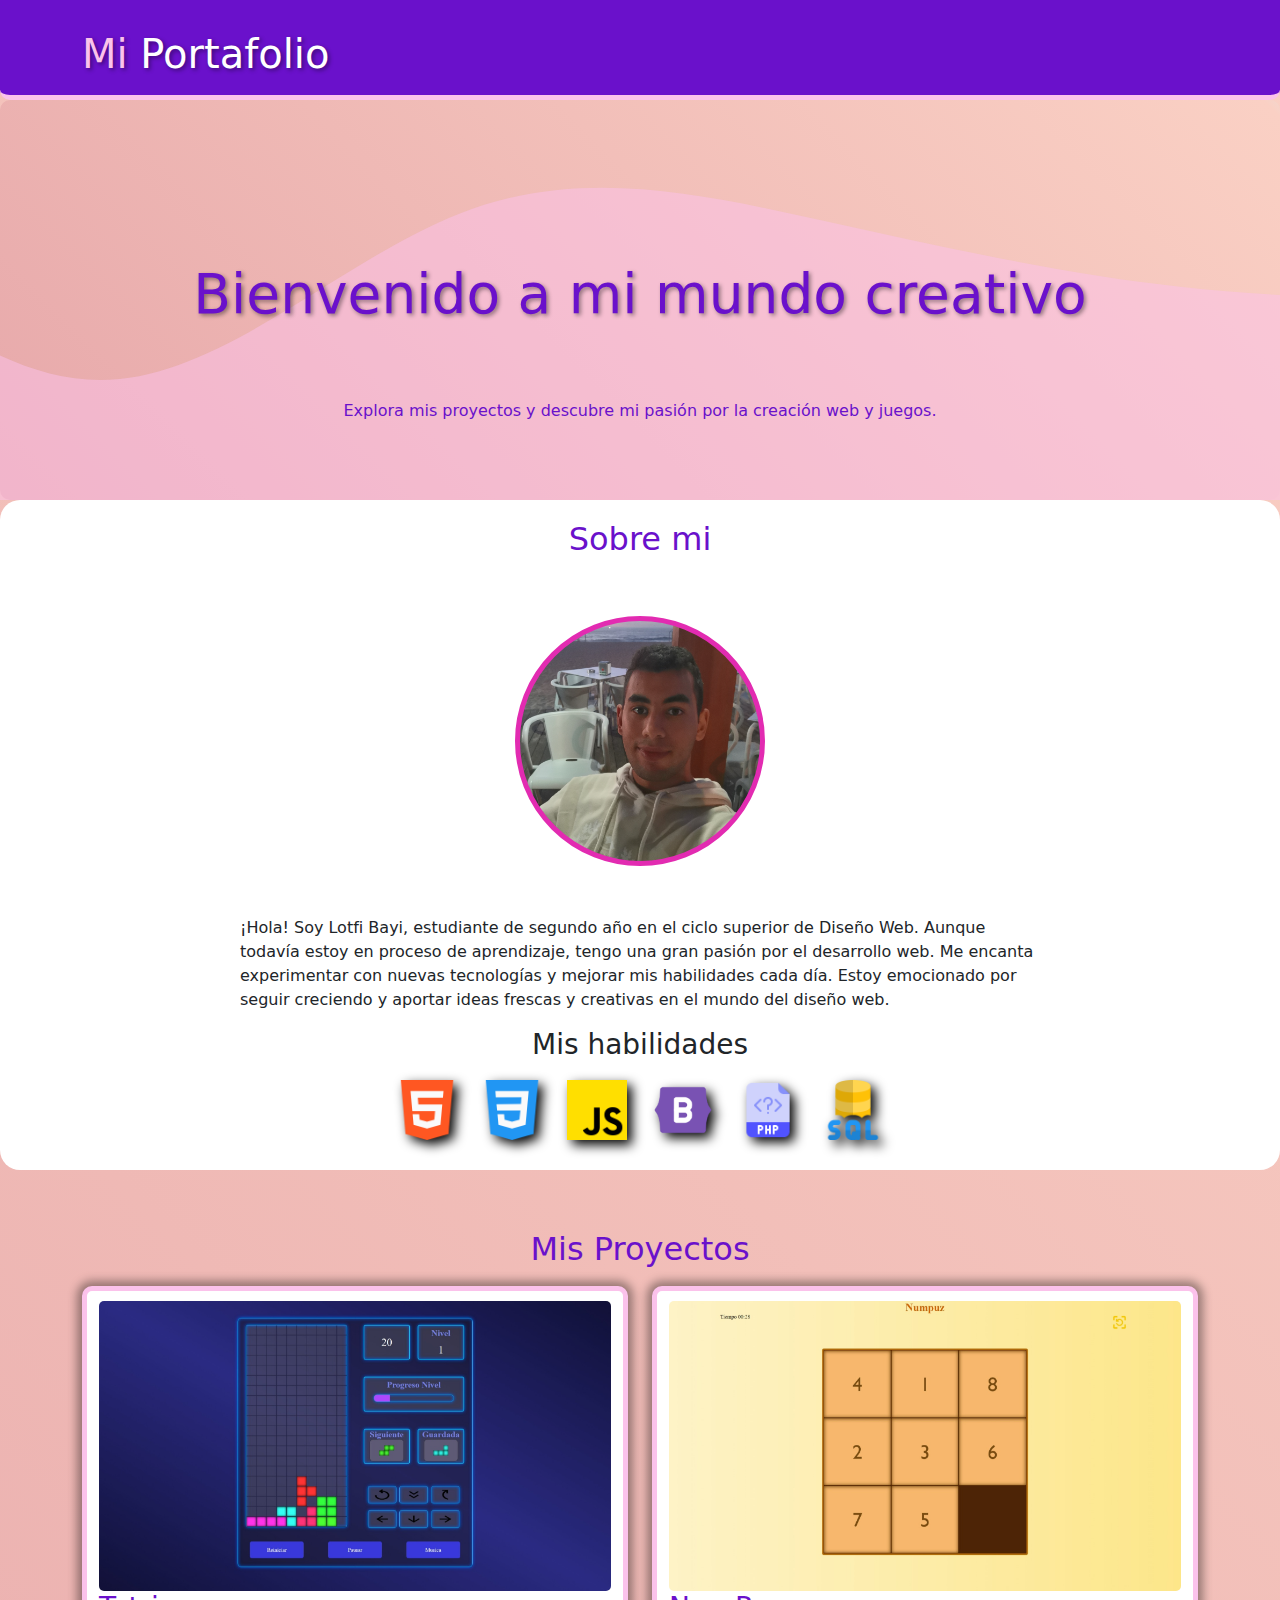
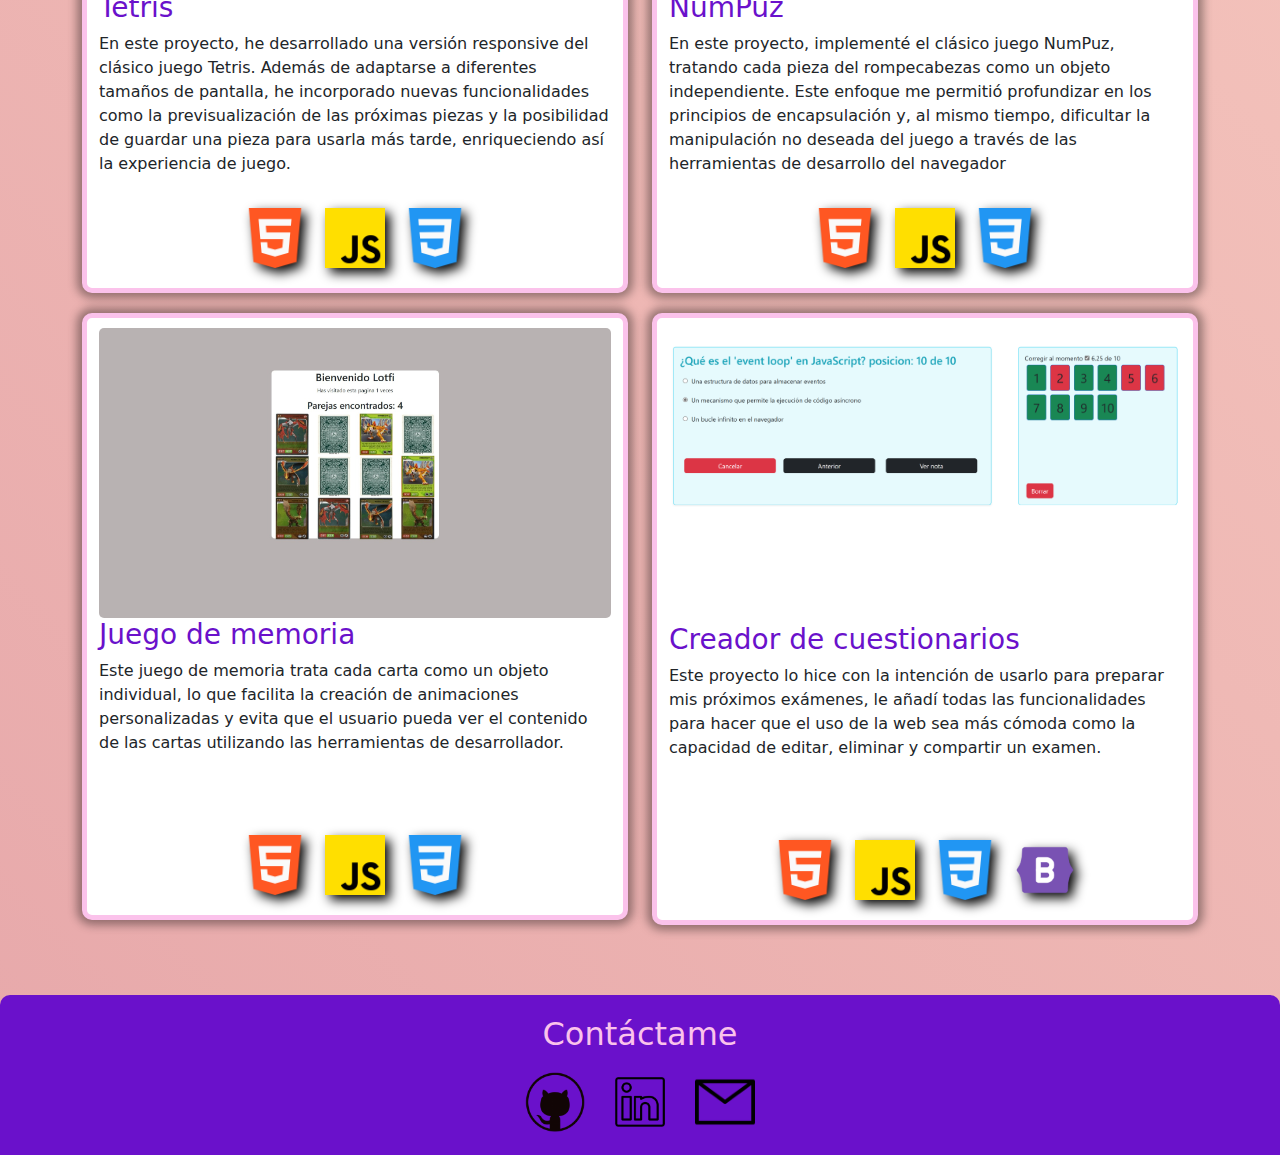
<file: index.html>
<!DOCTYPE html>
<html lang="es">

<head>
    <meta charset="UTF-8">
    <meta name="viewport" content="width=device-width, initial-scale=1.0">
    <title>LatifisWeb</title>
    <link href=" https://cdn.jsdelivr.net/npm/bootstrap@5.3.3/dist/css/bootstrap.min.css" rel="stylesheet"
        integrity="sha384-QWTKZyjpPEjISv5WaRU9OFeRpok6YctnYmDr5pNlyT2bRjXh0JMhjY6hW+ALEwIH" crossorigin="anonymous">
    <link rel="stylesheet" href="styles.css">
</head>

<body>
    <header>
        <div class="container">
            <h1 id="title" class="text-shadow"><span class="text-cPink">Mi</span> Portafolio</h1>
            <nav>
                <div class="btn-nav">☰</div>
                <ul>
                    <li><a href="#">Inicio</a></li>
                    <li><a href="#">Sobre mí</a></li>
                    <li><a href="#">Proyectos</a></li>
                    <li><a href="#">Contacto</a></li>
                </ul>
            </nav>
        </div>
    </header>
    <main>
        <section id="start" class="text-cPurple">
            <div class="container-max">
                <h1 class="text-shadow">Bienvenido a mi mundo creativo</h1>
                <p>Explora mis proyectos y descubre mi pasión por la creación web y juegos.</p>
            </div>
        </section>
        <section id="about" class="container">
            <h2 class="text-cPurple">Sobre mi</h2>
            <div id="perfilImg"></div>
            <p>
                ¡Hola! Soy Lotfi Bayi, estudiante de segundo año en el ciclo superior de Diseño Web. Aunque
                todavía estoy en proceso de aprendizaje, tengo una gran pasión por el desarrollo web. Me
                encanta experimentar con nuevas tecnologías y mejorar mis habilidades cada día. Estoy
                emocionado por seguir creciendo y aportar ideas frescas y creativas en el mundo del diseño
                web.
            </p>
            <div class="skills">
                <h3>Mis habilidades</h3>
                <img src="img/icons/html.png" title="HTML" alt="html" class="icono">
                <img src="img/icons/css.png" title="CSS" alt="css" class="icono">
                <img src="img/icons/js.png" title="JavaScript" alt="javaScript" class="icono">
                <img src="img/icons/bootstrap.png" title="Bootstrap" alt="Bootstrap" class="icono">
                <img src="img/icons/php.png" title="PHP" alt="PHP" class="icono">
                <img src="img/icons/sql.png" title="SQL" alt="SQL" class="icono">
            </div>
        </section>

        <section id="projects" class="container">
            <h2 class="text-blue-1 txt-center">Mis Proyectos</h2>
            <div class="row">
                <div class="project col-6">
                    <div class="container mx-auto">
                        <img class="img-proyect" src="img/proyectos/tetris.jpeg" alt="nombreProyecto">
                        <h3><a href="./juegos/tetris/index.html">Tetris</a></h3>
                        <p class="description">
                            En este proyecto, he desarrollado una versión responsive del clásico juego Tetris. Además de
                            adaptarse a diferentes tamaños de pantalla, he incorporado nuevas funcionalidades como la
                            previsualización de las próximas piezas y la posibilidad de guardar una pieza para usarla
                            más tarde, enriqueciendo así la experiencia de juego.
                        </p>
                        <p class="resumen">Recreacion del juego Tetris responsive</p>
                        <div class="skills">
                            <img src="img/icons/html.png" title="HTML" alt="html" class="icono">
                            <img src="img/icons/js.png" title="JavaScript" alt="javaScript" class="icono">
                            <img src="img/icons/css.png" title="CSS" alt="css" class="icono">
                        </div>
                    </div>
                </div>
                <div class="project col-6">
                    <div class="container mx-auto">
                        <img class="img-proyect" src="img/proyectos/numPuz.jpeg" alt="nombreProyecto">
                        <h3><a href="./juegos/numPuz/index.html">NumPuz</a></h3>
                        <p class="description">En este proyecto, implementé el clásico juego NumPuz, tratando cada pieza
                            del rompecabezas como un objeto independiente. Este enfoque me permitió profundizar en los
                            principios de encapsulación y, al mismo tiempo, dificultar la manipulación no deseada del
                            juego a través de las herramientas de desarrollo del navegador</p>
                        <p class="resumen">Juego numpuz encapsulado</p>
                        <div class="skills">
                            <img src="img/icons/html.png" title="HTML" alt="html" class="icono">
                            <img src="img/icons/js.png" title="JavaScript" alt="javaScript" class="icono">
                            <img src="img/icons/css.png" title="CSS" alt="css" class="icono">
                        </div>
                    </div>
                </div>
                <div class="project col-6">
                    <div class="container mx-auto">
                        <img class="img-proyect" src="img/proyectos/cartas.jpeg" alt="nombreProyecto">
                        <h3><a href="./juegos/e06cartas/">Juego de memoria</a></h3>
                        <p class="description">Este juego de memoria trata cada carta como un objeto individual, lo que
                            facilita la creación de animaciones personalizadas y evita que el usuario pueda ver el
                            contenido de las cartas utilizando las herramientas de desarrollador.</p>
                        <p class="resumen">Juego de memoria encapsulado y con animación de rotacion</p>
                        <div class="skills">
                            <img src="img/icons/html.png" title="HTML" alt="html" class="icono">
                            <img src="img/icons/js.png" title="JavaScript" alt="javaScript" class="icono">
                            <img src="img/icons/css.png" title="CSS" alt="css" class="icono">
                        </div>
                    </div>
                </div>
                <div class="project col-6">
                    <div class="container mx-auto">
                        <img class="img-proyect" src="img/proyectos/cuestionario.png" alt="nombreProyecto">
                        <h3><a href="./miniProyectos/cuestionariosTipoTest/index.html">Creador de cuestionarios</a></h3>
                        <p class="description">Este proyecto lo hice con la intención de usarlo para preparar mis próximos exámenes, le añadí todas las funcionalidades para hacer que el uso de la web sea más cómoda como la capacidad de editar, eliminar y compartir un examen.</p>
                        <p class="resumen">Creador de exámenes de tipo test con funcionalidades necesarias, como crear, editar, eliminar, exportar, importar e imprimir exámenes.</p>
                        <div class="skills">
                            <img src="img/icons/html.png" title="HTML" alt="html" class="icono">
                            <img src="img/icons/js.png" title="JavaScript" alt="javaScript" class="icono">
                            <img src="img/icons/css.png" title="CSS" alt="css" class="icono">
                            <img src="img/icons/bootstrap.png" title="Bootstrap" alt="Bootstrap" class="icono">
                        </div>
                    </div>
                </div>
            </div>
        </section>
    </main>
    <footer>
        <div id="contact" class="container mx-auto">
            <h2 class="text-center text-cPink">Contáctame</h2>
            <a href="https://github.com/Lotite"><img src="img/icons/github.png" title="HTML" alt="html"
                    class="icono"></a>
            <a href="https://www.linkedin.com/in/lotfi-bayi/"><img src="img/icons/linkedin.png" title="HTML" alt="html"
                    class="icono"></a>
            <a href="mailto:bayilotfi@gmail.com"><img src="img/icons/email.png" title="HTML" alt="html"
                    class="icono"></a>
        </div>
    </footer>
</body>

</html>
</file>
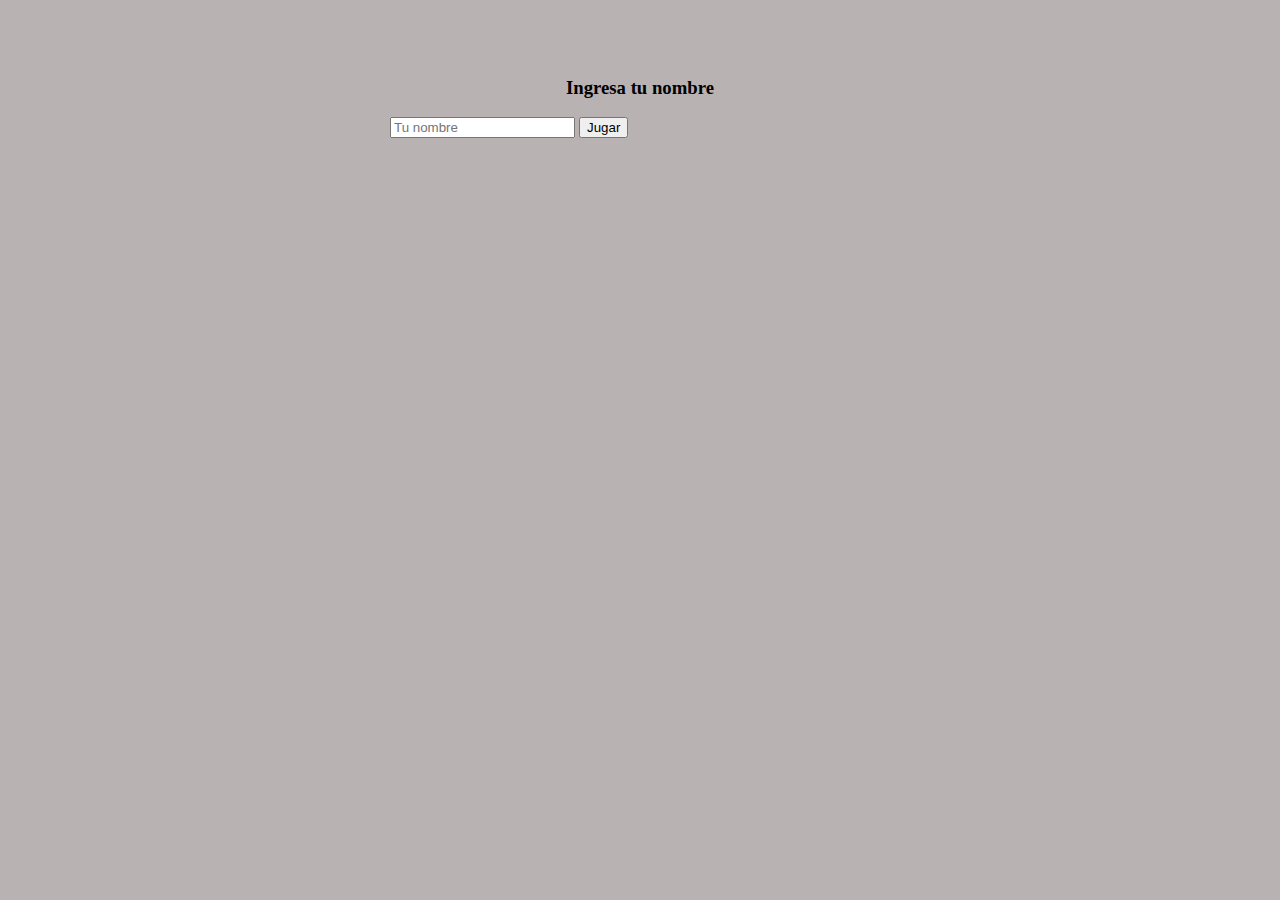
<file: juegos/e06cartas/index.html>
<!doctype html>
<html lang="es">

<head>
    <title>Title</title>
    <!-- Required meta tags -->
    <meta charset="utf-8" />
    <meta name="viewport" content="width=device-width, initial-scale=1, shrink-to-fit=no" />
    <link href="https://cdn.jsdelivr.net/npm/bootstrap@5.3.2/dist/css/bootstrap.min.css" rel="stylesheet"
    integrity="sha384-T3c6CoIi6uLrA9TneNEoa7RxnatzjcDSCmG1MXxSR1GAsXEV/Dwwykc2MPK8M2HN" crossorigin="anonymous" />
    <!-- Estilo propio -->
    <link rel="stylesheet" href="cartas.css">
    <script type="module" src="cartas.js"></script>
    <!-- aw -->
    <!-- Bootstrap CSS v5.2.1 -->
   
</head>

<body>
    <div id="notificacion">
        <img src="like.svg" alt="like"> <span>Felicidades has GANDADO!!!!!</span>
        <button class="btn"><img src="reiniciar.svg" alt="reiniciar"></button>
    </div>
    <div id="contenedor">
        <h2>Hola Lotfi</h2>
        <p>Has visitado esta pagina 0</p>
        <h3>Parejas encontrados: 0</h3>
        <table>
        </table>
    </div>
</body>

</html>
</file>
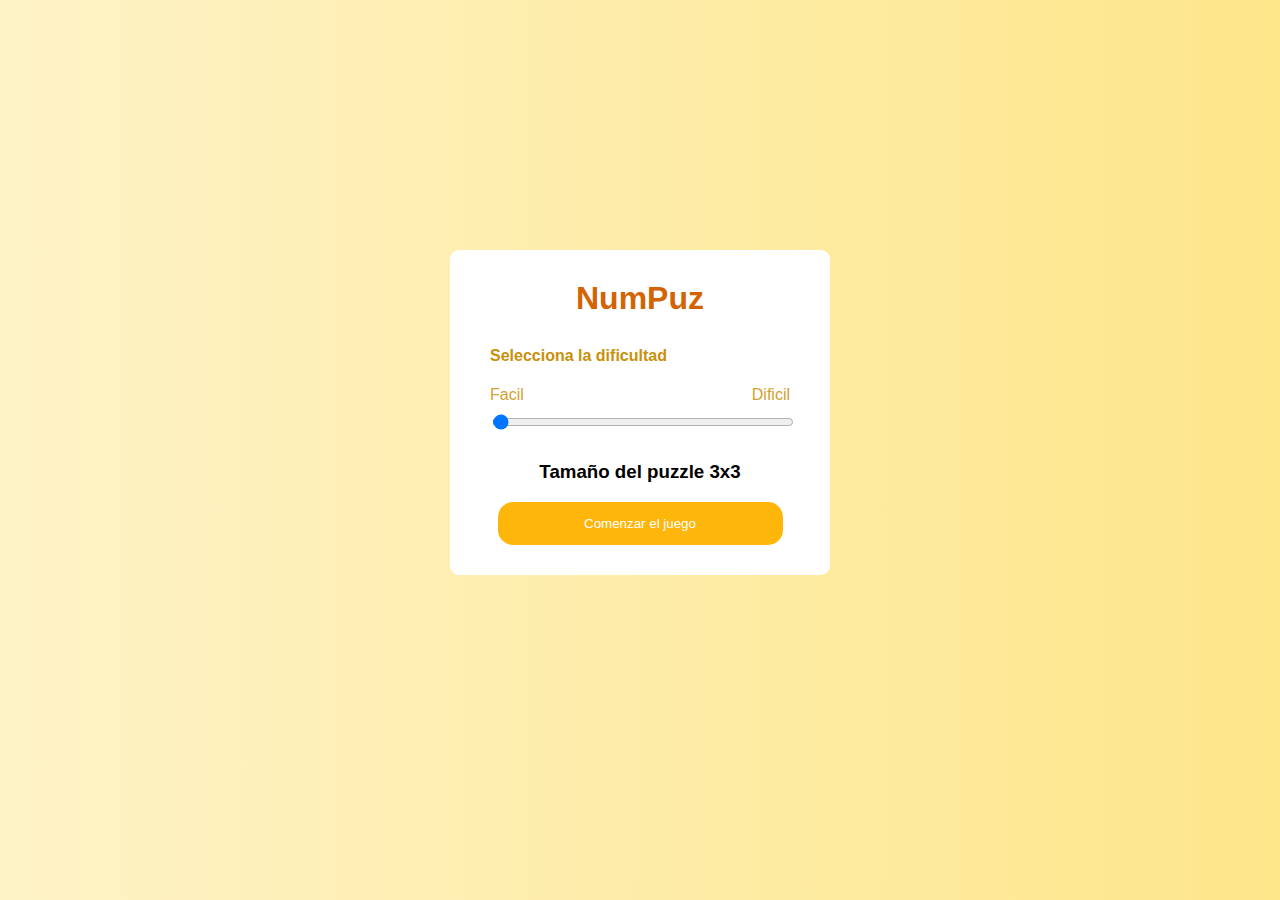
<file: juegos/numPuz/index.html>
<!doctype html>
<html lang="es">

<head>
    <title>NumPuz</title>
    <!-- Required meta tags -->
    <meta charset="utf-8" />
    <meta name="viewport" content="width=device-width, initial-scale=1, shrink-to-fit=no" />
    <link rel="stylesheet" href="numEstilo.css" />
    <script src="numPuz.js" defer></script>
</head>

<body>
    <div id="menu">
        <h1>NumPuz</h1>
        <label>
            <h4>Selecciona la dificultad</h4>
            <p id="pDificultad"><span>Facil</span><span>Dificil</span></p>
            <input type="range" id="dificultad" min="3" max="10" value="3">
        </label>
        <h3>Tamaño del puzzle <span id="tamaño">3x3</span></h3>
        <button id="jugar">Comenzar el juego</button>
    </div>
    <div id="juego">
        <h1>Numpuz</h1> 
        <div id="info">Tiempo <span id="tiempo1">00:00</span><button id="reordenar"><img src="reintentar.svg"></button></div>
    </div>
    <div id="victoria">
        <div class="contenedor">
            <h1>Ganaste 👏😁👍 !!!</h1>
            <p><strong>Numero de movimientos:</strong><span id="numMovimientos">0</span></p>
            <p><strong>Tiempo:</strong><span id="tiempo2">00:00</span></p>
            <button id="reiniciar"> Jugar de nuevo</button>
        </div>
    </div>
</body>

</html>
</file>
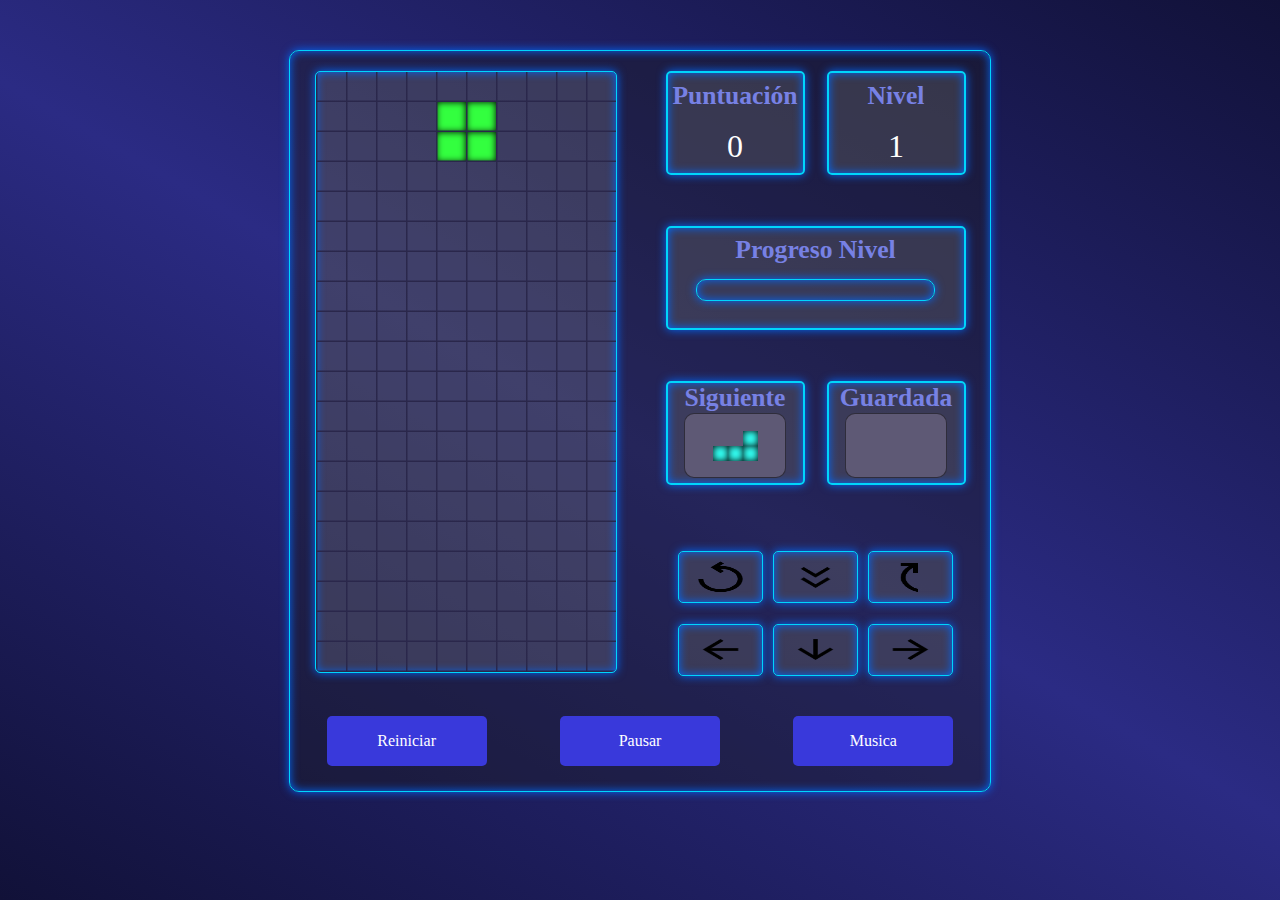
<file: juegos/tetris/index.html>
<!DOCTYPE html>
<html lang="es">

<head>
    <meta charset="UTF-8">
    <meta name="viewport" content="width=device-width, initial-scale=1.0">
    <title>Tetris</title>
    <link rel="stylesheet" href="stylesTetris.css">
    <script type="module" src="main.js"></script>
   
</head>

<body>

    <div id="container">
        <div id="contenedor" class="led">
            <main id="tablero" class="led">
                <div id="casillas"></div>
            </main>
            <section>
                <div id="info">
                    <div class="caja led" id="puntuaje">
                        <h3>Puntuación</h3>
                        0
                    </div>
                    <div class="caja led" id="nivel">
                        <h3>Nivel</h3>
                        1
                    </div>
                    <div class="caja2 led" id="puntos">
                        <h3>Progreso Nivel</h3>
                        <div class="led" id="barra">
                            <div id="linea" >

                            </div>
                        </div>
                    </div>
                    <div class="caja contenedor led" >
                        <h3>Siguiente</h3>
                        <div id="siguiente" class="almacen">

                        </div>
                    </div>
                    <div class="caja contenedor led" id="Guardar">
                        <h3>Guardada</h3>
                        <div id="memoria" class="almacen">

                        </div>
                    </div>
                </div>
                <div id="botones">
                    <div class="btn key led" id="rotar"><img src="img/replay.png" alt="button"></div>
                    <div class="btn key led" id="colocar"><img src="img/key_down.png" alt="button"></div>
                    <div class="btn key led" id="guardar"><img src="img/save.png" alt="button"></div>
                    <div class="btn key led" id="izquierda"><img src="img/arrow_left.png" alt="button"></div>
                    <div class="btn key led" id="bajar"><img src="img/arrow_down.png" alt="button"></div>
                    <div class="btn key led" id="derecha"><img src="img/arrow_right.png" alt="button"></div>
                </div>
            </section>
            <footer>
                <div class="btn btn-menu">Reiniciar</div>
                <div class="btn btn-menu" id="pausa">Pausar</div>
                <div class="btn btn-menu"> Musica</div>
            </footer>
        </div>
    </div>
</body>

</html>
</file>
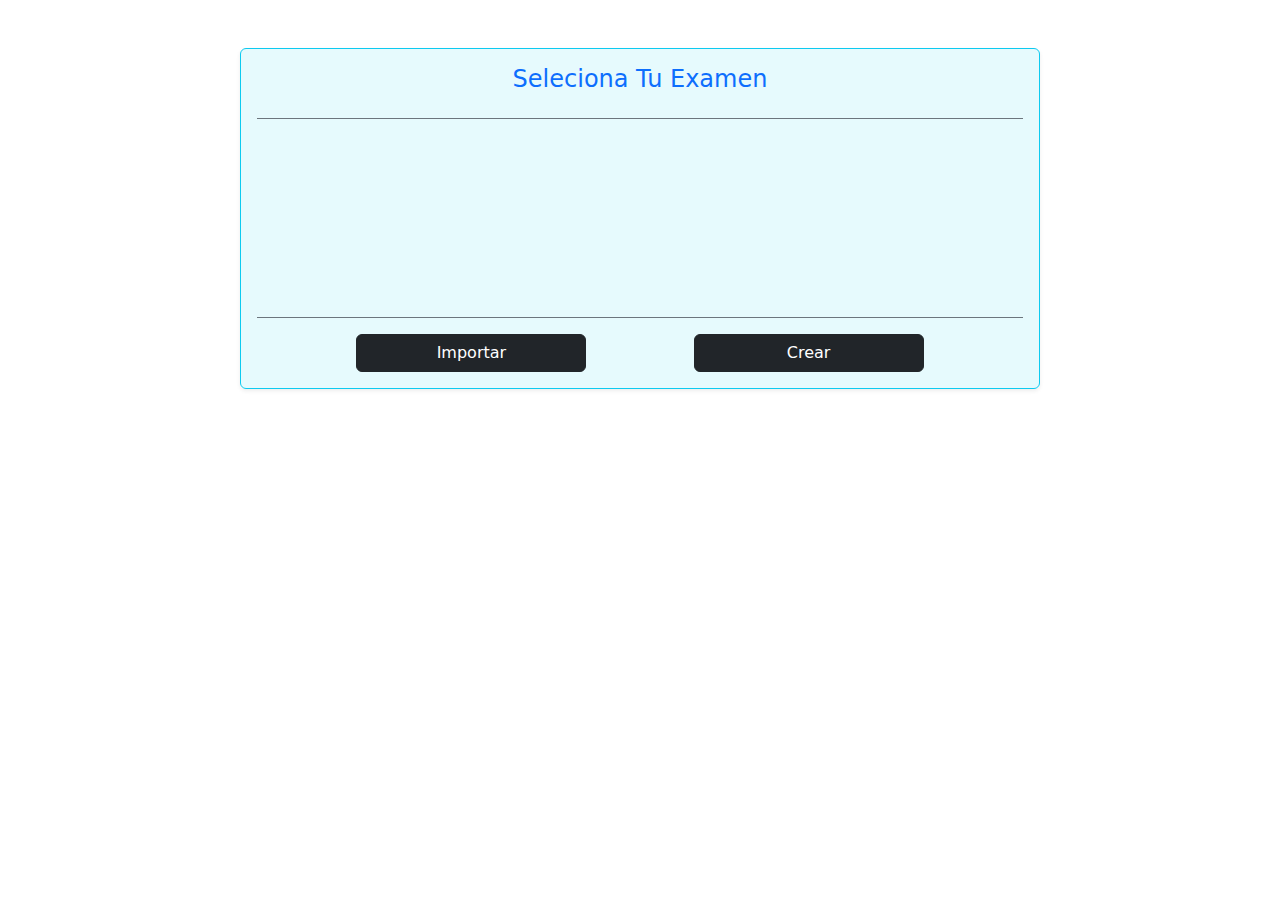
<file: miniProyectos/cuestionariosTipoTest/index.html>
<!DOCTYPE html>
<html lang="es">

<head>
    <meta charset="UTF-8">
    <meta name="viewport" content="width=device-width, initial-scale=1.0">  
    <title>Preguntas</title>
    <link rel="stylesheet" href="stylesCuestionario.css">
    <link href="https://cdn.jsdelivr.net/npm/bootstrap@5.3.3/dist/css/bootstrap.min.css" rel="stylesheet" integrity="sha384-QWTKZyjpPEjISv5WaRU9OFeRpok6YctnYmDr5pNlyT2bRjXh0JMhjY6hW+ALEwIH" crossorigin="anonymous">
    <script type="module" src="mainCuestionario.js"></script>
</head>

<body>
    <main>
        <div id="menu" class=" mx-auto p-3 bg-info  bg-opacity-10 border border-info border rounded mt-5">
            <h1>Seleciona Tu Examen</h1>
            <div id="examenes"></div>
            <div class="button-group mx-auto">
                <button id="addPregunta" class="mx-2 btn-half-width  btn btn-menu btn-dark">Importar</button>
                <button id="makePregunta" class="mx-2 btn-half-width btn btn-menu btn-dark">Crear</button>
            </div>
        </div>
        <div id="prueba">
            <div id="preguntas" class="container p-3 bg-info bg-opacity-10 border border-info border rounded mt-5">
                <h3>Pregunta</h3>
                <div id="opciones">
                    <div class="opcion"><label><input type="radio" name="pregunta1"><span>Respuesta1</span></label></div>
                    <div class="opcion">
                        <label><input type="radio" name="pregunta1"> <span>Respuesta1</span></label>
                    </div>
                    <div class="opcion">
                        <label><input type="radio" name="pregunta1"> <span>Respuesta1</span></label>
                    </div>
                    <div class="opcion">
                        <label><input type="radio" name="pregunta1"> <span>Respuesta1</span></label>
                    </div>
                </div>
                <div class="mx-auto button-group">
                    <button id="cancelarHacerExamen" class="btn btn-half-width btn-danger gb-gradient">Cancelar</button>
                    <button id="anterior" class="btn-half-width mx-2 btn btn-menu btn-dark">Anterior</button>
                    <button id="siguiente" class="btn-half-width mx-2 btn btn-menu btn-dark">Siguiente</button>
                </div>
            </div>
            <div id="datosPrueba" class="container p-3 bg-info bg-opacity-10 border border-info border rounded mt-5">
                <label> Corregir al momento <input id="corregir" type="checkbox"></label>
                <span id="nota">Nota: 10/10</span>
                <div id="preguntasDatos"></div>
                <button id="borrarPreguntasInfo" class="btn btn-danger gb-gradient">Borrar</button>
            </div>
        </div>
        <div id="context-menu">
            <div id="abrir" class="context-menu-item">Abrir</div>
            <div id="editar" class="context-menu-item">Editar</div>
            <div id="imprimir" class="context-menu-item">Imprimir</div>
            <div id="codificar" class="context-menu-item">Exportar</div>
            <div id="eliminar" class="context-menu-item">Eliminar</div>
        </div>
        <div id="crearExamen" class="mx-auto mt-5 p-3 bg-info bg-opacity-10 border border-info border rounded">
            <div id="contenedor">

            </div>
            <div class="button-group mx-auto">
                <button id="cancelarCrearExamen" class="btn btn-danger gb-gradient">Cancelar</button>
                <button id="addCrearPregunta" class="btn btn-success bg-gradient">Añadir Pregunta</button>
                <button id="bCrearExamen" class="btn btn-dark">Crear el examen</button>
            </div>
        </div>
        <div id="imprimirPDF" class="container"></div>
        
    </main>
</body>

</html>
</file>
<file: styles.css>
:root {
    --morado: #6a11cb;
    --rosa: #fbc2eb;

}

/* Clases generales */
.text-cPink {
    color: var(--rosa);
}

.text-cPurple {
    color: var(--morado);
}

.text-shadow {
    text-shadow: 2px 2px 4px rgba(0, 0, 0, 0.419);
}

.txt-center{
    text-align: center;
}

/*Elementos más precisos*/
html{
    background: var(--morado);
}
body {
    overflow-x: hidden;
    background: linear-gradient(45deg, #e7a8aa 0%, #fad0c4 99%, #f3d6cd 100%);
    display: flex;
    flex-direction: column;
    
}

header {
    min-height: 100px;
    background: var(--morado);
    color: #fff;
    padding-top: 30px;
    border-bottom: var(--rosa) 5px solid;
    border-radius:  0 0 10px 10px;

}

.btn-nav {
    display: none;
}

header .container {
    display: flex;
    align-items: center;
    justify-content: space-between;
}

header h1 {
    width: 40%;
    text-wrap: nowrap;
}
/*Pendiente de implementar un nav con botón de expansión */
nav {
    display: none;
    flex-grow: 1;
    max-width: 600px;
    margin-left: 10%;
}

header ul {
    list-style: none;
    display: flex;
    justify-content: space-around;
    flex-wrap: nowrap;
    padding: 0;
    margin: 0;

    & li {
        margin-inline: 5px;
    }
}

header a {
    color: #fff;
    text-decoration: none;
    text-transform: uppercase;
    font-size: 16px;
}

header a:hover {
    color: #fbc2eb;
}




main {
    flex-grow: 1;
    padding: 0;
    &>* {
        margin-block: 60px;
    }
}

#start {
    margin: 0;
    border-radius: 10px;
    height: 400px;
    text-align: center;
    background: linear-gradient(45deg, #e7a8aa 0%, #fad0c4 99%, #f3d6cd 100%);
}

#start .container-max {
    width: 100%;
    height: 100%;
    padding-inline: 5%;
    display: flex;
    flex-direction: column;
    justify-content: space-evenly;
    align-items: center;
    background: url('data:image/svg+xml;utf8,<svg xmlns="http://www.w3.org/2000/svg" viewBox="0 0 1440 320"><path fill="%23fbc2eb" fill-opacity="0.5" d="M0,32L48,80C96,128,192,224,288,224C384,224,480,128,576,90.7C672,53,768,75,864,96C960,117,1056,139,1152,149.3C1248,160,1344,160,1392,160L1440,160L1440,320L1392,320C1344,320,1248,320,1152,320C1056,320,960,320,864,320C768,320,672,320,576,320C480,320,384,320,288,320C192,320,96,320,48,320L0,320Z"></path></svg>') no-repeat bottom center;
    background-size: cover;
}

#start h1 {
    margin-top: 100px;
    font-size: 55px;
    margin-bottom: 10px;
}

#about {
    max-width: none;
    background: white;
    border-radius: 20px;
    text-align: center;
    margin: 0;
    display: flex;
    flex-direction: column;
    align-items: center; 
    padding-block: 20px;
    & p {
        max-width: 800px;
        text-align: start;
    }
}

#perfilImg {
    margin-block: 50px;
    max-width: 250px;
    max-height: 250px;
    min-width: 200px;
    min-height: 200px;
    background: url("img/lotfi.jpg");
    background-size: cover;
    background-position: center;
    width: 30vw;
    height: 30vw;
    border-radius: 50%;
    border: 5px solid rgb(226, 43, 177);
}

.icono{
    width: 60px;
    height: 60px;
    filter: drop-shadow(5px 5px 6px rgb(0, 0, 0));
    margin: 10px;
}


#projects h3, #projects h2 {
    color: var(--morado);
}




.project{
    padding-block: 10px;
}
.project .container{
    padding-block: 10px;
    border: 5px solid var(--rosa);
    border-radius: 10px;
    overflow: hidden;
    background-color: white;
    box-shadow: 0px 0px 10px 5px rgba(0, 0, 0, 0.377);
}

.project a {
    text-decoration: none;
    color: var(--morado);
}

.img-proyect{
    width: 100%;
    height: clamp(400px, 100%, 500px);
    border-radius: 5px;
}
.resumen{
    display: none;
}
.description{
    overflow: auto;
    height: 150px;
}

.project .skills{
    display: flex;
    align-items: center;
    justify-content: center;
}

footer {
    background-color: var(--morado);
    border-radius: 10px 10px 0 0;
    padding-block: 20px;
    height: 160px;
}

footer .container{
    width: max-content;
}

footer .icono{
    
    filter: none;
}



@media(max-width: 1100px) {
    nav {
        width: 0;
        overflow: hidden;
    }
    .row{
        justify-content: center;
    }
    .resumen{
        display: block;
    }
    .description{
        display: none;
    }
    .project{
        width: 80%;
    }

}
</file>
<file: juegos/e06cartas/cartas.css>
body {
    background-color: rgb(185, 178, 178);
    display: flex;
    align-items: center;
    flex-direction: column;
}
#contenedor {
    border-radius: 10px;
    margin-top: 5vw;
    min-height: 500px;
    min-width: 500px;
    background-color: white;
    width: 30vw;
    height: 30vw;
}
h3,h2,p {
    text-align: center;
}

table {
    width: 100%;
    height: 75%;
    border-radius: 10px;
}
tr {
    margin: 10px;
}
.carta {
    width: 80%;
    transform: rotateY(0deg);
    height: 100%;
    margin-inline: auto;
    background-image: url("carta.png");
    background-size: 100% 100%;
    transition: all 300ms linear, background-image 0ms;
}
#notificacion {
    transform: translateY(-70px);
    background-color: rgba(72, 143, 27, 0);
    display: flex;
    justify-content: space-between;
    align-items: center;
    padding-inline: 30px;
    width: 400px;
    height: 50px;
    border-radius: 10px;
    transition: all 1500ms ease-in forwards;
}
</file>
<file: juegos/numPuz/numEstilo.css>
html,
body {
    user-select: none;
    background: linear-gradient(to right, #fef3c7, #fde68a);
    height: 98vh;
    overflow: hidden;
    margin: 0;
}

h1 {
    margin: 0;
    text-align: center;
    color: #d26403;

}

#menu,
#victoria .contenedor {
    margin-top: calc(50vh - 200px);
    font-family: 'Gill Sans', 'Gill Sans MT', Calibri, 'Trebuchet MS', sans-serif;
    background-color: white;
    border-radius: 9px;
    padding: 30px 40px;
    border: none;
    overflow: none;
    width: 60vw;
    max-width: 300px;
    height: max-content;
    margin-inline: auto;
}



#victoria {
    width: 100%;
    display: none;
    position: absolute;
    top: calc(50vh - 50%);
    z-index: 10;
}



p {
    color: #d3a12e;
    margin-block: 30px;

    &+button {

        background-color: #ffb700;
        color: white;
        height: 50px;
        border: none;
        border-radius: 5px;
        cursor: pointer;
        width: 100%;
    }
}

h4 {
    margin-top: 30px;
    color: #c9900a;
}
h3{
    text-align: center;
    color: dificultad#ad811a;;
}

#pDificultad {
    margin: 0;
    & :last-child {
        float: right;
    }
}

#dificultad {
    width: 100%;
}


input {
    width: 200px;
    height: 30px;
    border-radius: 4px;
    border: rgba(0, 0, 0, 0.423) 1px solid;
    outline: none;
    text-indent: 10px;
    margin-right: 3px;
}

#jugar {
    width: 95%;
    margin-inline: 2.5%;
    height: 43px;
    border: none;
    background-color: #ffb60b;
    border-radius: 15px;
    color: white;
    cursor: pointer;

    &:hover {
        background-color: #dda31d;
    }

    &:active {
        background-color: #c59b38;
    }
}

#juego button {
    background: none;
    border: none;
    float: right;

    & img {
        right: 10%;
        filter: invert(25%) sepia(450%) saturate(1000%) hue-rotate(2deg);
        width: 50px;
        cursor: pointer;
    }
}

#juego {
    width: 80%;
    display: none;
    margin-inline: auto;

}

.btn-chose {
    cursor: pointer;
    width: 30%;
    margin: 2px;
    border: solid 1px rgba(0, 0, 0, 0.356);
    background-color: white;
    border-radius: 5px;
    height: 40px;

    &:hover {
        background-color: rgb(235, 235, 235);
    }

    &:active {
        background-color: rgb(216, 216, 216);
    }
}

.contenedor {
    width: 70vh;
    max-width: 70vw;
    height: 70vh;
    max-height: 70vw;
    position: relative;
    border: solid 5px rgb(180, 102, 0);
    border-radius: 5px;
    background-color: rgb(78, 36, 6);
    margin-top: 7%;
    margin-inline: auto;
    overflow: hidden;
}

.num {
    cursor: default;
    position: absolute;
    box-shadow: inset 0px 1px 10px 1px;
    border-radius: 2px;
    box-sizing: border-box;
    background-color: rgb(247, 183, 109);
    color: rgb(120, 75, 19);
    text-align: center;
    display: flex;
    justify-content: center;
    align-items: center;
    font-family: 'Gill Sans', 'Gill Sans MT', Calibri, 'Trebuchet MS', sans-serif;
    transition: all 0.2s ease-in-out;
}
</file>
<file: juegos/tetris/stylesTetris.css>
html{
    background-size: cover;
    background: linear-gradient(30deg, rgb(17, 17, 56) ,  rgb(43, 43, 132),rgb(17, 17, 56)) no-repeat;
    scrollbar-width: none;
    min-height: 100%;
}


.led{
    border: 1px solid rgb(0, 213, 251);
    box-shadow: inset 0 0 10px rgb(0, 105, 252)  , rgb(0, 105, 252) 0 0 10px ;
}

#contenedor {
    max-width: 700px;
    max-height: max-content;
    margin-top: 50px;
    margin-inline: auto;
    border-radius: 10px;
    overflow: hidden;
    background-color: rgba(27, 27, 27, 0.395);
    display: flex;
    flex-wrap: wrap;
    justify-content: space-around;
}







main {
    background-color: rgba(176, 176, 176, 0.196);
    width: 300px;
    height: 600px;
    color: blue;
    margin-top: 20px;
    z-index: 10;
    display: flex;
    border-radius: 5px;
    position: relative;
    overflow: hidden;
}

.figura{
    
    left: 40%;
    top: 0;
    position: absolute;
    
    
}
.bloque{
    width:30px;
    height:30px;
    position: absolute;
    margin: 0;
    background-color: red;
    box-shadow: inset 0 0 7px 0 rgb(0, 0, 0);
   
}

#casillas {
    width: 100%;
    height: 100%;
    border-radius: 5px;
    background: 
    repeating-linear-gradient(
        0deg, 
        rgb(42, 39, 75) ,
        rgb(42, 39, 75) 1px, 
        transparent 2px, 
        transparent 30px
    ),
    repeating-linear-gradient(
        90deg, 
        rgba(42, 39, 75, 0.938), 
        rgb(42, 39, 75) 1px,
        transparent 2px, 
        transparent 30px
    );
    z-index: 1;
}

section{    
    flex-grow: 1;
    max-width: 300px;
    height: 640px;
    display: flex;
    flex-direction: column;
}



#info{
    display: flex;
    margin-top: 10px;
    flex-wrap: wrap;
    justify-content: space-between;
    padding-block: 10px;
    height: 465px;
}


#barra{
    width: 80%;
    height: 20%;
    margin-bottom: 20px;
    border-radius: 10px;
    overflow: hidden;

}

#linea{
    height: 100%;
    width: 0%;
    background-color: rgb(173, 72, 255);
    transition: all 0.5s ease-in-out;
}




.caja , .caja2{
    width: 45%;
    height: 100px;
    background-color: rgba(103, 102, 102, 0.367);
    border: 2px solid rgb(0, 213, 251);
    box-shadow: inset 0 0 10px rgb(0, 105, 252)  , rgb(0, 105, 252) 0 0 10px ;
    border-radius: 5px;
    display: flex;
    flex-direction: column;
    align-items: center;
    font-size: 200%;
    justify-content: space-around;
    color: white;
    & h3{
        font-size: 80%;
        margin: 0;
        color: rgb(119,129,228);
    }
}
.caja2{
    width: 100%;
}

.almacen{
    width: 100px;
    height: 100px;
    background-color: rgb(94, 89, 117);
    border: 1px solid rgba(0, 0, 0, 0.495);
    border-radius: 10px;
    margin-bottom: 5px;
    position: relative;
    display: flex;
    justify-content: center;
    align-items: center;

    & .figura{
        justify-self: center !important;
        position: sticky !important;
   
    }

    & .bloques{
        border-radius: none !important;
        box-shadow: none !important;
    }

}







#botones{
    flex-grow: 1;
    display: flex;
    flex-wrap: wrap;
    justify-content: center;
}

.key{
    width: calc(33% - 16px);
    height: 50px;
    margin: 5px;
    & img{
        width: 70%;
        height: 70%;
        margin: 0;
    }
    background-color:rgba(103, 102, 102, 0.367);
}



footer{
    width: 100%;
    height: 100px;
    margin-inline: auto ;
    display: flex;
    justify-content: space-around;
    align-items: center;
}

.btn{
    border-radius: 5px;
    cursor: pointer;
    display: flex;
    justify-content: center;
    align-items: center;
}

.btn-menu{
    height: 50px;
    width: 160px;
    color: white;
    background-color: rgb(57, 57, 219);
    border: none;
}

/* Tablet*/
@media (max-height: 580px) {

    #contenedor{
        margin-top: 0;
        width: 600px;
        padding-inline: 10px;
    }
    main {
        width: 250px;
        height: 500px;
        border-radius: 5px;
    }

    #casillas {
        background: 
        repeating-linear-gradient(
            0deg, 
            rgb(42, 39, 75), 
            rgb(42, 39, 75) 1px,
            transparent 2px, 
            transparent 25px
        ),
        repeating-linear-gradient(
            90deg, 
            rgb(42, 39, 75), 
            rgb(42, 39, 75) 1px,
            transparent 2px, 
            transparent 25px
        );
    }

    section{
        height: 525px;
    }

    footer{
        height: max-content;
        margin-block: 20px ;
     }
 
     .btn-menu{
         height: 40px;
         width: 30%;
 
     }
    

}
/* Telefonos*/
@media (max-width: 500px) {
    html{
        overflow: hidden;
    }
    #contenedor{
        margin-top: 0;
        width: 300px;
    }
    main {
        margin-bottom: 7px;
        width: 250px;
        height: 500px;
        margin-inline: auto;
        border-radius: 5px;
    }
  
    
    
    #casillas {
        background: 
        repeating-linear-gradient(
            0deg, 
            rgb(42, 39, 75), 
            rgb(42, 39, 75) 1px, 
            transparent 2px, 
            transparent 25px
        ),
        repeating-linear-gradient(
            90deg, 
            rgb(42, 39, 75), 
            rgb(42, 39, 75) 1px, 
            transparent 2px, 
            transparent 25px
        );
    }

    section{
        width: 280px;
        flex-grow: 0;
        height: max-content;
    }
    #info{
        height: max-content;
        justify-content: center;
        margin: 0;
        padding: 0;
    }
    .caja , .caja2{
        display: none;
    }
    .contenedor{
        display: flex;
        margin-inline: 10px;
        width:115px;
    }
    .key{
        height: 40px;

    }


    footer{
        height: max-content;
        margin-block: 5px ;
     }
 
     .btn-menu{
         height: 40px;
         width: 30%;
 
     }

}

@media(max-height: 800px) {
    #info {
        display: none;
    }
}
</file>
<file: miniProyectos/cuestionariosTipoTest/stylesCuestionario.css>
/* Variables de colores */
:root {
    --primary: #0d6efd;
    --primary-dark: #0b5ed7;
    --secondary: #6c757d;
    --success: #28a745;
    --danger: #dc3545;
    --warning: #ffc107;
    --info: #17a2b8;
    --light: #f8f9fa;
    --dark: #343a40;
    --white: #ffffff;
}

/* Estilos generales */
body {
    font-family: 'Arial', sans-serif;
    line-height: 1.6;
    color: var(--dark);
    background-color: var(--light);
}

.container {
    max-width: 800px;
    margin: 0 auto;
    padding: 1rem;
}

h1, h2, h3 {
    color: var(--primary);
    margin-bottom: 1rem;
}

main > *:not(#context-menu, #prueba) , .container {
    width: 80%;
    max-width: 800px;
    min-width: 340px;
    min-height: 300px;
}



/* Estilos para el menú principal */
#menu {
    background-color: var(--white);
    border: 1px solid var(--secondary);
    border-radius: 0.25rem;
    margin-top: 2rem;
    box-shadow: 0 0.125rem 0.25rem rgba(0, 0, 0, 0.075);
}

#menu h1 {
    text-align: center;
    font-size: 1.5rem;
    margin-bottom: 1.5rem;
    color: var(--primary);
}

#examenes {
    min-height: 200px;

    margin: 1rem 0;
    border-top: 1px solid var(--secondary);
    border-bottom: 1px solid var(--secondary);
}

.examen {
    display: flex;
    justify-content: space-between;
    align-items: center;
    padding: 0.5rem;
    margin-bottom: 0.5rem;
    background-color: transparent;
    border-radius: 0.25rem;
    transition: background-color 0.3s ease, transform 0.3s ease;
}

.examen:hover {
    background-color: var(--info);
    color: var(--white);
    transform: translateY(-2px);
}

.examen p {
    margin: 0;
    cursor: pointer;
}

.examen p:hover {
    color: var(--warning);
}

/* Estilos para la sección de Pruebas */
#prueba{
    display: flex;
    width: 100%;
    max-width: none;
}




#datosPrueba{
    width: 30%;
    height: 400px;
    position: relative;
}

#preguntasDatos{
    width: 100%;
    overflow-y: auto;
    scrollbar-width: none;
    max-height: 300px;
    display: flex;
    flex-wrap: wrap;
}
#borrarPreguntasInfo{
    width: max-content;
    position: absolute;
    bottom: 4% ;
    left: 5%;
}
.preguntaInfo{
    width: 50px;
    height: 65px;
    margin: 5px;
    border-radius: 5px;
    display: flex;
    justify-content: center;
    align-items: center;
    font-size: 200%;
    border: #0b5ed7 1px solid;
}


#preguntas {
    width: 60%;
    background-color: var(--white);
    border: 1px solid var(--secondary);
    border-radius: 0.25rem;
    padding: 1.5rem;
    margin-top: 2rem;
    box-shadow: 0 0.125rem 0.25rem rgba(0, 0, 0, 0.075);
}

#preguntas h3 {
    margin-bottom: 1rem;
    color: var(--info);
}

#opciones {
    margin-bottom: 1rem;
}

.opcion {
    margin-bottom: 0.5rem;
}

.opcion label {
    display: flex;
    align-items: center;
    cursor: pointer;
    padding: 0.5rem;
    border-radius: 0.25rem;
    transition: background-color 0.3s ease;
}

.opcion label:hover {
    background-color: var(--warning);
    color: var(--dark);
}

.opcion input[type="radio"] {
    margin-right: 0.5rem;
}

/* Estilos para botones */
.btn {
    padding: 0.375rem 0.75rem;
    font-size: 1rem;
    line-height: 1.5;
    border-radius: 0.25rem;
    color: var(--white);
    background-color: var(--primary);
    border: 1px solid var(--primary);
    cursor: pointer;
    transition: all 0.3s ease;
}

.btn:hover {
    background-color: var(--primary-dark);
    border-color: var(--primary-dark);
    transform: translateY(-2px);
}

.btn-eliminar {
    background-color: var(--danger);
    border-color: var(--danger);
}

.btn-eliminar:hover {
    background-color: #bb2d3b;
    border-color: #b02a37;
}

/* Estilos para el menú contextual */
#context-menu {
    position: absolute;
    width: 200px;
    background-color: var(--white);
    border: 1px solid var(--secondary);
    border-radius: 0.25rem;
    box-shadow: 0 0.125rem 0.25rem rgba(0, 0, 0, 0.075);
    padding: 0.5rem 0;
    z-index: 1000;
}

.context-menu-item {
    padding: 0.5rem 1rem;
    cursor: pointer;
    transition: background-color 0.2s, color 0.2s;
}

.context-menu-item:hover {
    background-color: var(--info);
    color: var(--white);
}

/* Estilos para la sección de crear examen */
#crearExamen {
    background-color: var(--white);
    border: 1px solid var(--secondary);
    border-radius: 0.25rem;
    padding: 1.5rem;
    margin-top: 2rem;
    box-shadow: 0 0.125rem 0.25rem rgba(0, 0, 0, 0.075);
    display: flex;
    flex-direction: column;
    align-items: center;
}

#crearExamen #contenedor , #opciones {
    flex: 1;
    min-height: 200px;
}

#crearExamen h2 {
    text-align: center;
    margin-bottom: 1.5rem;
    color: var(--success);
}

#crearExamen .crearTitulo,
#crearExamen .crearPregunta {
    margin-bottom: 1.5rem;
}

#crearExamen .crearTitulo strong,
#crearExamen .crearPregunta .enunciado {
    display: block;
    margin-bottom: 0.5rem;
    color: var(--info);
    font-weight: bold;
}

#crearExamen input[type="text"] {
    width: 100%;
    padding: 0.375rem 0.75rem;
    font-size: 1rem;
    line-height: 1.5;
    color: var(--dark);
    background-color: var(--white);
    background-clip: padding-box;
    border: 1px solid var(--secondary);
    border-radius: 0.25rem;
    transition: border-color 0.15s ease-in-out, box-shadow 0.15s ease-in-out;
}

#crearExamen input[type="text"]:focus {
    color: var(--dark);
    background-color: var(--white);
    border-color: var(--primary);
    outline: 0;
    box-shadow: 0 0 0 0.2rem rgba(13, 110, 253, 0.25);
}

#crearExamen .crearOpciones {
    margin-bottom: 1rem;
}

#crearExamen .crearOpciones .opcion {
    display: flex;
    align-items: center;
    margin-bottom: 0.5rem;
}

#crearExamen .crearOpciones .opcion input[type="radio"] {
    margin-right: 0.5rem;
}

#crearExamen .button-group {
    margin-top: 1rem;
    display: flex;
    justify-content: space-between;
}

#crearExamen .button-group button {
    flex: 1;
    margin: 0 0.5rem;
}

#crearExamen .bOpcion {
    background-color: var(--success);
    border-color: var(--success);
}

#crearExamen .bOpcion:hover {
    background-color: #218838;
    border-color: #1e7e34;
}



#crearExamen .bEliminarPregunta:hover {
    background-color: #c82333;
    border-color: #bd2130;
}



/* Estilos responsivos */
@media (max-width: 950px) {
    .container {
        padding: 0.5rem;
    }

    #menu, #preguntas, #crearExamen {
        padding: 1rem;
    }

    .btn {
        width: 100%;
        margin-bottom: 0.5rem;
    }
    #prueba{
        flex-direction: column;
    }
    #datosPrueba{
        width: 60%;
    }
    #borrarPreguntasInfo{
        bottom: 2%;
    }
    #crearExamen .button-group {
        flex-direction: column;
        & button{
            width: 90%;
        }
    }

    #crearExamen .button-group button {
        margin: 0.5rem 0;
    }
}


.btn-max-content{
    width: max-content;
    margin-inline:5px ;
    margin-block: 0;
}
.btn-half-width{
    width: 30%;;
}
.button-group{
    display: flex;
    justify-content: space-evenly;
}
</file>
